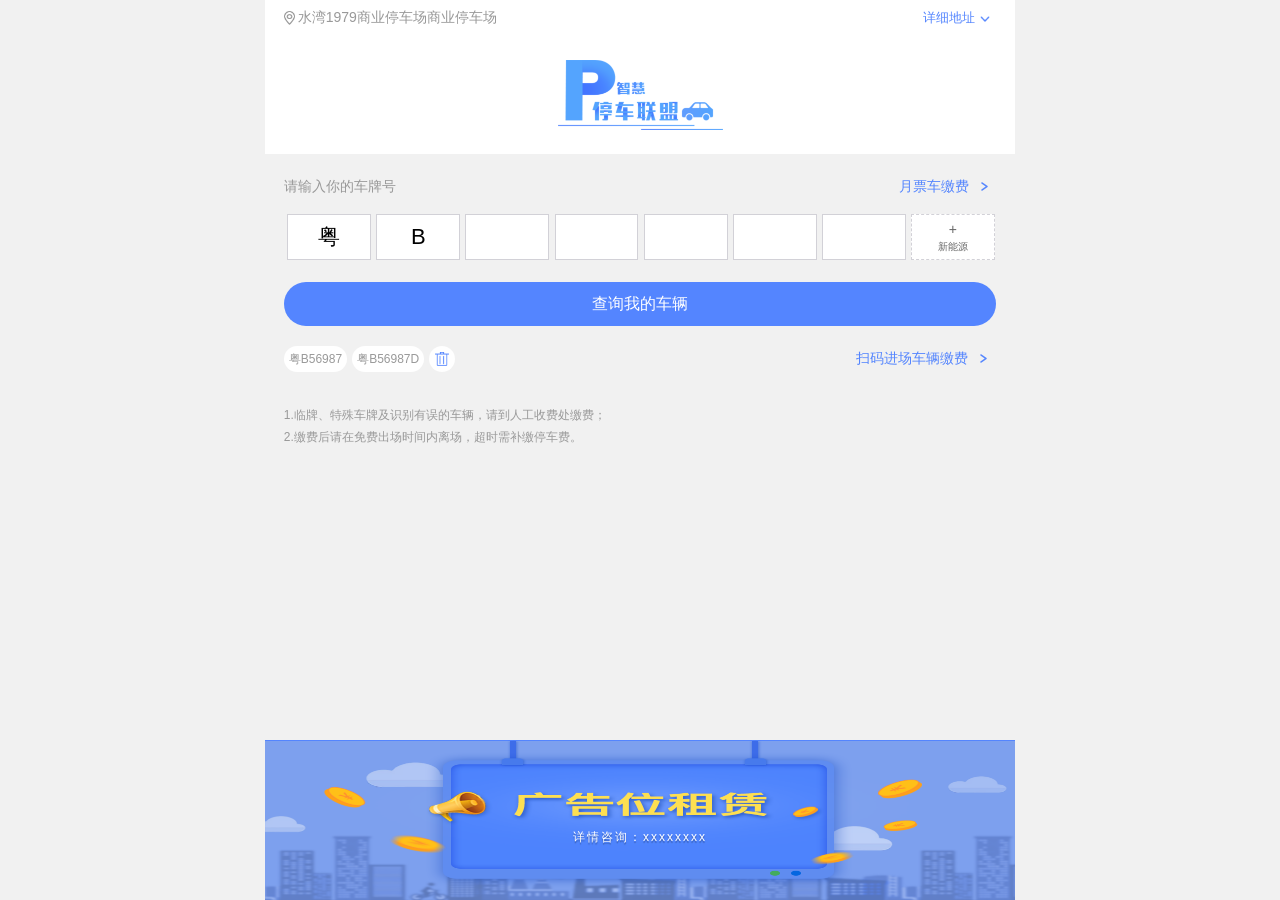
<file: index.html>
<!DOCTYPE html>
<html>
<head>
<meta charset="utf-8">
<meta http-equiv="X-UA-Compatible" content="IE=edge">
<meta name="viewport" content="width=device-width,initial-scale=1.0,maximum-scale=1.0,user-scalable=0" />
<meta name="apple-mobile-web-app-capable" content="yes">
<meta name="apple-mobile-web-app-status-bar-style" content="black">
<title>智能泊车</title>
<link rel="stylesheet" type="text/css" href="css/public.css"/>
</head>
<body ontouchstart="">
<!--wrap-->
<div class="wrap">
	<!--wraphead-->
	<div class="headd mainpad">
			<div class="headcond">
				<div class="headtit">
					水湾1979商业停车场商业停车场
				</div>
				<button type="button" id="adrBtn">详细地址<i class="titicon trans"></i></button>
			</div>
			<div class="headadr ellipsis trans">广东省深圳市南山区水湾1979南山区水湾1979南山区水湾南山</div>
	</div>
	<!--./wraphead-->
	<!--mainbg-->
	<div class="mainbg"><img src="images/b_bg.png"></div>
	<!--./mainbg-->
	<!--main-->
	<div class="main mainpad"> 
		<!--parkd2-->
		<div class="parkd2">
			<div class="titd">
			<div class="titcon flexbeteen">
				<span>请输入你的车牌号</span>
				<!--qrd-->
				<div class="qrd">
					<button type="button" id="mtCarID">月票车缴费 <i class="qrdicon"></i></button>
				</div>
				<!--./qrd-->
			</div>
				<div class="iformtsd " id="iformtsID"></div>
			</div>
			<div class="plateipd" id="plateipDID">
				<ul>
					<li><a href="javascript:;">粤</a></li>
					<li><a href="javascript:;">B</a></li>
					<li><a href="javascript:;"></a></li>
					<li><a href="javascript:;"></a></li>
					<li><a href="javascript:;"></a></li>
					<li><a href="javascript:;"></a></li>
					<li><a href="javascript:;"></a></li>
					<li id="neweDID" class="newe"><a href="javascript:;"><i>+</i><br>
						新能源</a></li>
				</ul>
			</div>
			<!--./plateipd--> 
		</div>
		<!--./parkd2-->	
		<div class="cbbtnd "><button type="button" class="btn-primary" onClick="onSubmit();">查询我的车辆</button>
		<!--./cbbtnd--> 
	</div>
	<!--./main--> 
	<!--空白标签-->
	<div class="blank20"></div>
	<!--historyd-->
	<div class="historyd">
		<div class="hplate">
			<button type="button" class="carhistory">粤B56987</button>
			<button type="button" class="carhistory">粤B56987D</button>
			<button class="hdelete" type="button" ></button>
		</div>
		<!--qrd-->
		<div class="qrd">
			<button type="button" id="qrInPark">扫码进场车辆缴费 <i class="qrdicon"></i></button>
		</div>
		<!--./qrd-->
	</div>
	<!--./historyd-->
	<!--空白标签-->
	<div class="blank30"></div>
	<div class="explanatoryd">
		<p>1.临牌、特殊车牌及识别有误的车辆，请到人工收费处缴费；</p>
		<p>2.缴费后请在免费出场时间内离场，超时需补缴停车费。</p>
		<p class="dlpynone">1.仅适用于已登记的固定车辆。</p>
	</div>
</div>
<!--./wrap-->

<!--platekeyd-->
<div class="platekeyd" style="display:none;">
  <div class="linkd"><a class="closed" href="javascript:;">关闭</a></div>
  <div class="keyd" id="plateProvDID">
    <ul>
      <li><a href="javascript:;">贵</a></li>
      <li><a href="javascript:;">京</a></li>
      <li><a href="javascript:;">沪</a></li>
      <li><a href="javascript:;">粤</a></li>
      <li><a href="javascript:;">津</a></li>
      <li><a href="javascript:;">冀</a></li>
      <li><a href="javascript:;">晋</a></li>
      <li><a href="javascript:;">蒙</a></li>
      <li><a href="javascript:;">辽</a></li>
      <li><a href="javascript:;">吉</a></li>
      <li><a href="javascript:;">黑</a></li>
      <li><a href="javascript:;">苏</a></li>
      <li><a href="javascript:;">浙</a></li>
      <li><a href="javascript:;">皖</a></li>
      <li><a href="javascript:;">闽</a></li>
      <li><a href="javascript:;">赣</a></li>
      <li><a href="javascript:;">鲁</a></li>
      <li><a href="javascript:;">豫</a></li>
      <li><a href="javascript:;">鄂</a></li>
      <li><a href="javascript:;">湘</a></li>
      <li><a href="javascript:;">桂</a></li>
      <li><a href="javascript:;">琼</a></li>
      <li><a href="javascript:;">渝</a></li>
      <li><a href="javascript:;">川</a></li>
      <li><a href="javascript:;">云</a></li>
      <li><a href="javascript:;">藏</a></li>
      <li><a href="javascript:;">陕</a></li>
      <li><a href="javascript:;">甘</a></li>
      <li><a href="javascript:;">青</a></li>
      <li><a href="javascript:;">宁</a></li>
      <li><a href="javascript:;">新</a></li>
      <li><a href="javascript:;">港</a></li>
      <li><a href="javascript:;">澳</a></li>
      <li><a href="javascript:;">台</a></li>
      <li id="shi"><a href="javascript:;">使</a></li>
      <li><a href="javascript:;">无</a></li>
    </ul>
  </div>
  <div class="keyd" id="plateRoutDID">
    <ul id="plateNumDID">
      <li><a href="javascript:;">0</a></li>
      <li><a href="javascript:;">1</a></li>
      <li><a href="javascript:;">2</a></li>
      <li><a href="javascript:;">3</a></li>
      <li><a href="javascript:;">4</a></li>
      <li><a href="javascript:;">5</a></li>
      <li><a href="javascript:;">6</a></li>
      <li><a href="javascript:;">7</a></li>
      <li><a href="javascript:;">8</a></li>
      <li><a href="javascript:;">9</a></li>
    </ul>
    <ul>
      <li><a href="javascript:;">A</a></li>
      <li><a href="javascript:;">B</a></li>
      <li><a href="javascript:;">C</a></li>
      <li><a href="javascript:;">D</a></li>
      <li><a href="javascript:;">E</a></li>
      <li><a href="javascript:;">F</a></li>
      <li><a href="javascript:;">G</a></li>
      <li><a href="javascript:;">H</a></li>
      <li><a href="javascript:;">J</a></li>
      <li><a href="javascript:;">K</a></li>
      <li><a href="javascript:;">L</a></li>
      <li><a href="javascript:;">M</a></li>
      <li><a href="javascript:;">N</a></li>
      <li><a href="javascript:;">O</a></li>
      <li><a href="javascript:;">P</a></li>
      <li><a href="javascript:;">Q</a></li>
      <li><a href="javascript:;">R</a></li>
      <li><a href="javascript:;">S</a></li>
      <li><a href="javascript:;">T</a></li>
      <li><a href="javascript:;">U</a></li>
      <li><a href="javascript:;">V</a></li>
      <li><a href="javascript:;">W</a></li>
      <li><a href="javascript:;">X</a></li>
      <li><a href="javascript:;">Y</a></li>
      <li><a href="javascript:;">Z</a></li>
    </ul>
    <ul class="mini" id="plateLastDID">
      <li><a href="javascript:;">港</a></li>
      <li><a href="javascript:;">澳</a></li>
      <li><a href="javascript:;">学</a></li>
      <!--<li><a href="javascript:;">领</a></li>-->
      <li><a href="javascript:;">使</a></li>
    </ul>
  </div>
  <div class="deld"><a href="javascript:;" onClick="delPalteKey();"></a></div>
</div>
<!--./platekeyd--> 

<!--advd-->
<div class="advd">
	<div class="advcon">
		<p class="p2">详情咨询：xxxxxxxx</p>
	</div>
</div>
<script src="js/jquery.min.js"></script> 
<script src="js/plate_keyboard.js"></script> 
<script src="https://res.wx.qq.com/open/js/jweixin-1.2.0.js"></script>
<script src="js/until.js"></script>
<script type="text/javascript">
	$.ajax({
		url:"http://www.vzicar.com",
		success:function(data){
			console.log(data)
		}
	})
//var appid="wxb9ca0e46a3858045";
//详细地址
$('#adrBtn').click(function(){
	addressUnfold('.headadr','.titicon');
})
//跳转月票车
$('#mtCarID').click(function(){
	window.location.href='mtcarbind.shtml';
})
//扫码入场缴费
$('#qrInPark').click(function(){
	window.location.href='qrout.shtml';
})
//点击历史车牌
$('.hplate .carhistory').on('click',function(){
	$('#plateipDID ul li a').text('');
	var thisTxt = $(this).text();
	historyCarPlate(thisTxt);
})
//历史车牌删除
$('.hdelete').click(function(){
	setTitle = '';
	setContents = '是否清除历史信息';
	setButton = '["取消","确认"]';
	$(this).openWindow(setTitle,setContents,setButton,isDel);
})
//确定删除
function isDel(){
	//包括cookie
	delHistory('.hplate');	
}
//绑定车牌
 function onSubmit(){
	 //未查询到车牌跳转
	/* window.location.href='carnotfound.shtml';
	 
	  return; */
	//window.location.href='carlist.shtml';
	var plateNum=getPlateipDIDVal(); //车牌号
	console.log(plateNum)
	//return;
	setTitle = '000';
	setContents = '未检测到该车辆入场，请核实您输入的车牌信息';
	setButton = '["返回首页","重新输入"]';
	$(this).openWindow(setTitle,setContents,setButton,resumeload);
	return
	try{
		$.ajax({
			url: "http://39.107.106.251:10004/user/licensePlate/save",
			type: "POST",
			async: false,
			dataType: "jsonp",
			contentType: "application/json",
			data: {'licensePlate':plateNum,'token':''},
			success: function(data){
				var code = data.code;
				if(code == 0){
					alert("保存成功");
					window.location.href='carlist.shtml';
				}
			}
		});	
	}catch(e){
	}
} 
function resumeload(){
	showPlateKeyboard(2)
}
</script>
</body>
</html>
</file>
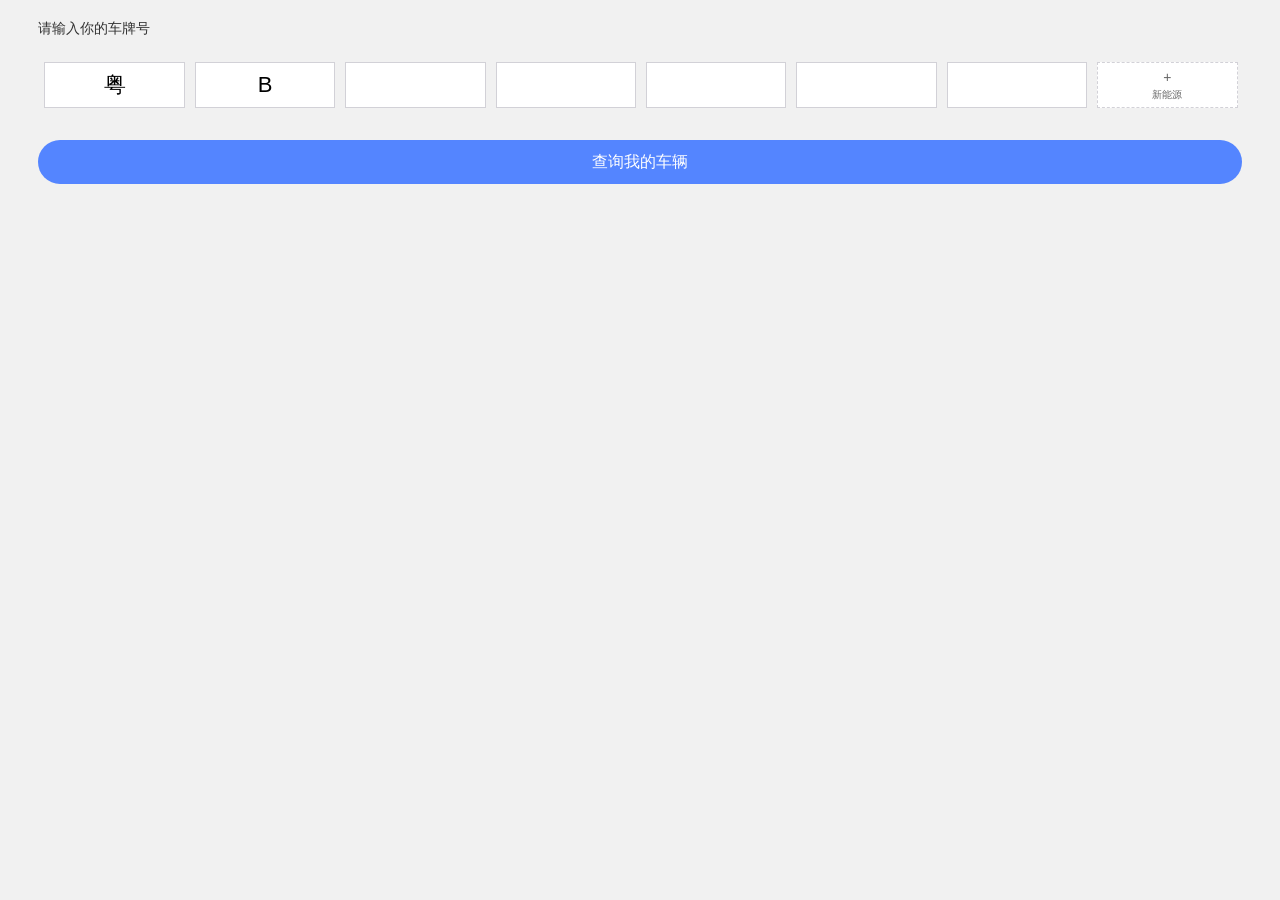
<file: carbind1.html>
<!DOCTYPE html>
<html>
<head>
<meta charset="utf-8">
<meta http-equiv="X-UA-Compatible" content="IE=edge">
<meta name="viewport" content="width=device-width,initial-scale=1.0,maximum-scale=1.0,user-scalable=0" />
<meta name="apple-mobile-web-app-capable" content="yes">
<meta name="apple-mobile-web-app-status-bar-style" content="black">
<title>智能泊车</title>
<link rel="stylesheet" type="text/css" href="css/public12.css"/>
<style type="text/css">
	.mainpad{margin: 0 3%;}
	.cbbtnd{padding-top: 30px;} 
	.titcon{padding: 20px 0;}
	
</style>
</head>
<body ontouchstart="">
<!--wrap-->
<div class="wrap">
	<!--main-->
	<div class="main mainpad"> 
		<!--parkd2-->
		<div class="parkd2">
			<div class="titd">
			<div class="titcon flexbeteen">
				<span>请输入你的车牌号</span>
			</div>
				<div class="iformtsd " id="iformtsID"></div>
			</div>
			<div class="plateipd" id="plateipDID">
				<ul>
					<li><a href="javascript:;">粤</a></li>
					<li><a href="javascript:;">B</a></li>
					<li><a href="javascript:;"></a></li>
					<li><a href="javascript:;"></a></li>
					<li><a href="javascript:;"></a></li>
					<li><a href="javascript:;"></a></li>
					<li><a href="javascript:;"></a></li>
					<li id="neweDID" class="newe"><a href="javascript:;"><i>+</i><br>
						新能源</a></li>
				</ul>
			</div>
			<!--./plateipd--> 
		</div>
		<!--./parkd2-->	
		<div class="cbbtnd "><button type="button" class="btn-primary def" disabled="disabled" onClick="onSubmit();" id="cxwdcl">查询我的车辆</button>
		<!--./cbbtnd--> 
	</div>
	<!--./main--> 
</div>
<!--./wrap-->

<!--platekeyd-->
<div class="platekeyd" style="display:none;">
  <div class="linkd"><a class="closed" href="javascript:;">关闭</a></div>
  <div class="keyd" id="plateProvDID">
    <ul>
      <li id="first"><a href="javascript:;">贵</a></li>
      <li><a href="javascript:;">京</a></li>
      <li><a href="javascript:;">沪</a></li>
      <li><a href="javascript:;">粤</a></li>
      <li><a href="javascript:;">津</a></li>
      <li><a href="javascript:;">冀</a></li>
      <li><a href="javascript:;">晋</a></li>
      <li><a href="javascript:;">蒙</a></li>
      <li><a href="javascript:;">辽</a></li>
      <li><a href="javascript:;">吉</a></li>
      <li><a href="javascript:;">黑</a></li>
      <li><a href="javascript:;">苏</a></li>
      <li><a href="javascript:;">浙</a></li>
      <li><a href="javascript:;">皖</a></li>
      <li><a href="javascript:;">闽</a></li>
      <li><a href="javascript:;">赣</a></li>
      <li><a href="javascript:;">鲁</a></li>
      <li><a href="javascript:;">豫</a></li>
      <li><a href="javascript:;">鄂</a></li>
      <li><a href="javascript:;">湘</a></li>
      <li><a href="javascript:;">桂</a></li>
      <li><a href="javascript:;">琼</a></li>
      <li><a href="javascript:;">渝</a></li>
      <li><a href="javascript:;">川</a></li>
      <li><a href="javascript:;">云</a></li>
      <li><a href="javascript:;">藏</a></li>
      <li><a href="javascript:;">陕</a></li>
      <li><a href="javascript:;">甘</a></li>
      <li><a href="javascript:;">青</a></li>
      <li><a href="javascript:;">宁</a></li>
      <li><a href="javascript:;">新</a></li>
      <li><a href="javascript:;">港</a></li>
      <li><a href="javascript:;">澳</a></li>
      <li><a href="javascript:;">台</a></li>
      <li id="shi"><a href="javascript:;">使</a></li>
      <li><a href="javascript:;">无</a></li>
    </ul>
  </div>
  <div class="keyd" id="plateRoutDID">
    <ul id="plateNumDID">
      <li><a href="javascript:;">0</a></li>
      <li><a href="javascript:;">1</a></li>
      <li><a href="javascript:;">2</a></li>
      <li><a href="javascript:;">3</a></li>
      <li><a href="javascript:;">4</a></li>
      <li><a href="javascript:;">5</a></li>
      <li><a href="javascript:;">6</a></li>
      <li><a href="javascript:;">7</a></li>
      <li><a href="javascript:;">8</a></li>
      <li><a href="javascript:;">9</a></li>
    </ul>
    <ul>
      <li><a href="javascript:;">A</a></li>
      <li><a href="javascript:;">B</a></li>
      <li><a href="javascript:;">C</a></li>
      <li><a href="javascript:;">D</a></li>
      <li><a href="javascript:;">E</a></li>
      <li><a href="javascript:;">F</a></li>
      <li><a href="javascript:;">G</a></li>
      <li><a href="javascript:;">H</a></li>
      <li><a href="javascript:;">J</a></li>
      <li><a href="javascript:;">K</a></li>
      <li><a href="javascript:;">L</a></li>
      <li><a href="javascript:;">M</a></li>
      <li><a href="javascript:;">N</a></li>
      <li><a href="javascript:;">O</a></li>
      <li><a href="javascript:;">P</a></li>
      <li><a href="javascript:;">Q</a></li>
      <li><a href="javascript:;">R</a></li>
      <li><a href="javascript:;">S</a></li>
      <li><a href="javascript:;">T</a></li>
      <li><a href="javascript:;">U</a></li>
      <li><a href="javascript:;">V</a></li>
      <li><a href="javascript:;">W</a></li>
      <li><a href="javascript:;">X</a></li>
      <li><a href="javascript:;">Y</a></li>
      <li><a href="javascript:;">Z</a></li>
    </ul>
    <ul class="mini" id="plateLastDID">
      <li><a href="javascript:;">港</a></li>
      <li><a href="javascript:;">澳</a></li>
      <li><a href="javascript:;">学</a></li>
      <!--<li><a href="javascript:;">领</a></li>-->
      <li><a href="javascript:;">使</a></li>
    </ul>
  </div>
  <div class="deld"><a href="javascript:;" onClick="delPalteKey();"></a></div>
</div>
<!--./platekeyd--> 

<script src="js/jquery.min.js"></script> 
<script src="js/plate_keyboard1.js"></script> 
<script type="text/javascript">

//绑定车牌
 function onSubmit(){
	var plateNum=getPlateipDIDVal(); //车牌号
	console.log(plateNum)
	
} 
</script>
</body>
</html>
</file>
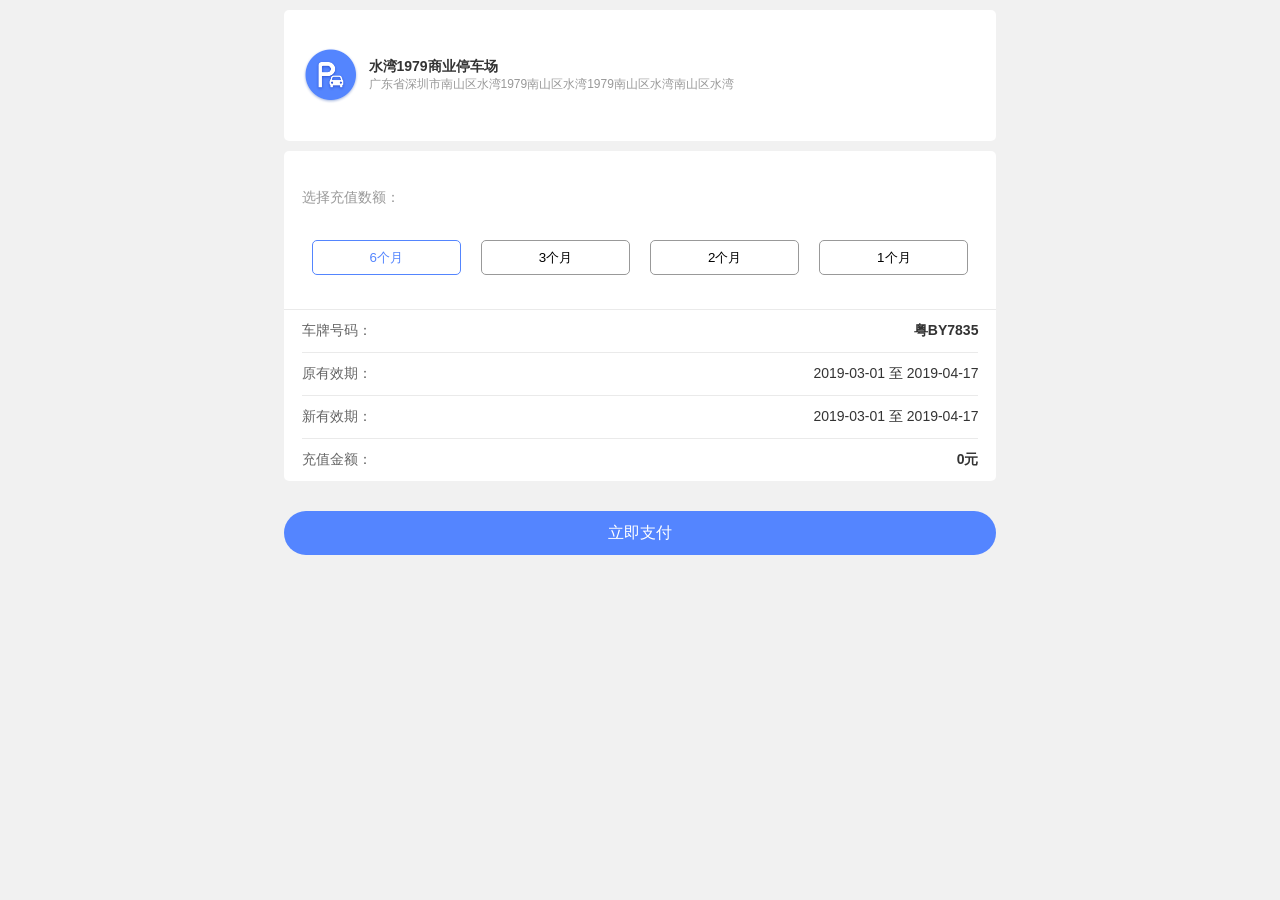
<file: mtcarrecharge.html>
<!DOCTYPE html>
<html lang="zh">
<head>
<meta charset="utf-8">
<meta http-equiv="X-UA-Compatible" content="IE=edge">
<meta name="viewport" content="width=device-width,initial-scale=1.0,maximum-scale=1.0,user-scalable=0" />
<meta name="apple-mobile-web-app-capable" content="yes">
<meta name="apple-mobile-web-app-status-bar-style" content="black">
<title>停车缴费</title>
<link rel="stylesheet" type="text/css" href="css/public.css"/>
</head>
<body ontouchstart="">
<div class="wrap">
	<div class="blank10"></div>
	<!--rechd-->
	<div class="rechd">
		<div class="rechimg"><img src="images/mt_carpark_bg.png" ></div>
		<div class="rechcond">
			<p class="p1">水湾1979商业停车场</p>
			<p class="p2">广东省深圳市南山区水湾1979南山区水湾1979南山区水湾南山区水湾</p>
		</div>
	</div>
	<!--./rechd-->
	<div class="blank10"></div>
	<!--rechmod-->
	<div class="rechmod">
		<!--rechmocond-->
		<div class="rechmocond">
			<p class="tit">选择充值数额：</p>
			<div class="monthc">
				<button type="button" class="on">6个月</button>
				<button type="button">3个月</button>
				<button type="button">2个月</button>
				<button type="button">1个月</button>
			</div>
		</div>
		<!--./-->
		<!--rechmolist-->
		<div class="rechmolist">
			<div class="flexbeteen regpading regborder">
				<span>车牌号码：</span>
				<p class="pw">粤BY7835</p>
			</div>
			<div class="flexbeteen regpading regborder">
				<span>原有效期：</span>
				<p>2019-03-01 至 2019-04-17</p>
			</div>
			<div class="flexbeteen regpading regborder">
				<span>新有效期：</span>
				<p>2019-03-01 至 2019-04-17</p>
			</div>
			<div class="flexbeteen regpading">
				<span>充值金额：</span>
				<p class="pw">0元</p>
			</div>
		</div>
		<!--./rechmolist-->
	</div>
	<!--./rechmod-->
	<!--invbtnd-->
	<div class="invbtnd mainpad">
			<button type="button" class="btn-primary">立即支付</button>	
	</div>
	<!--./invbtnd-->
</div>
	
<script src="js/jquery.min.js"></script>
<script src="js/until.js"></script>
<script type="text/javascript">
$(function(){
	chooseMonth('.monthc button')
})
$('.btn-primary').click(function(){
	var month = chooseMonth('.monthc button')
	 console.log(month)
	  window.location.href = 'pay.shtml';
})	
</script>
</body>
</html>
</file>
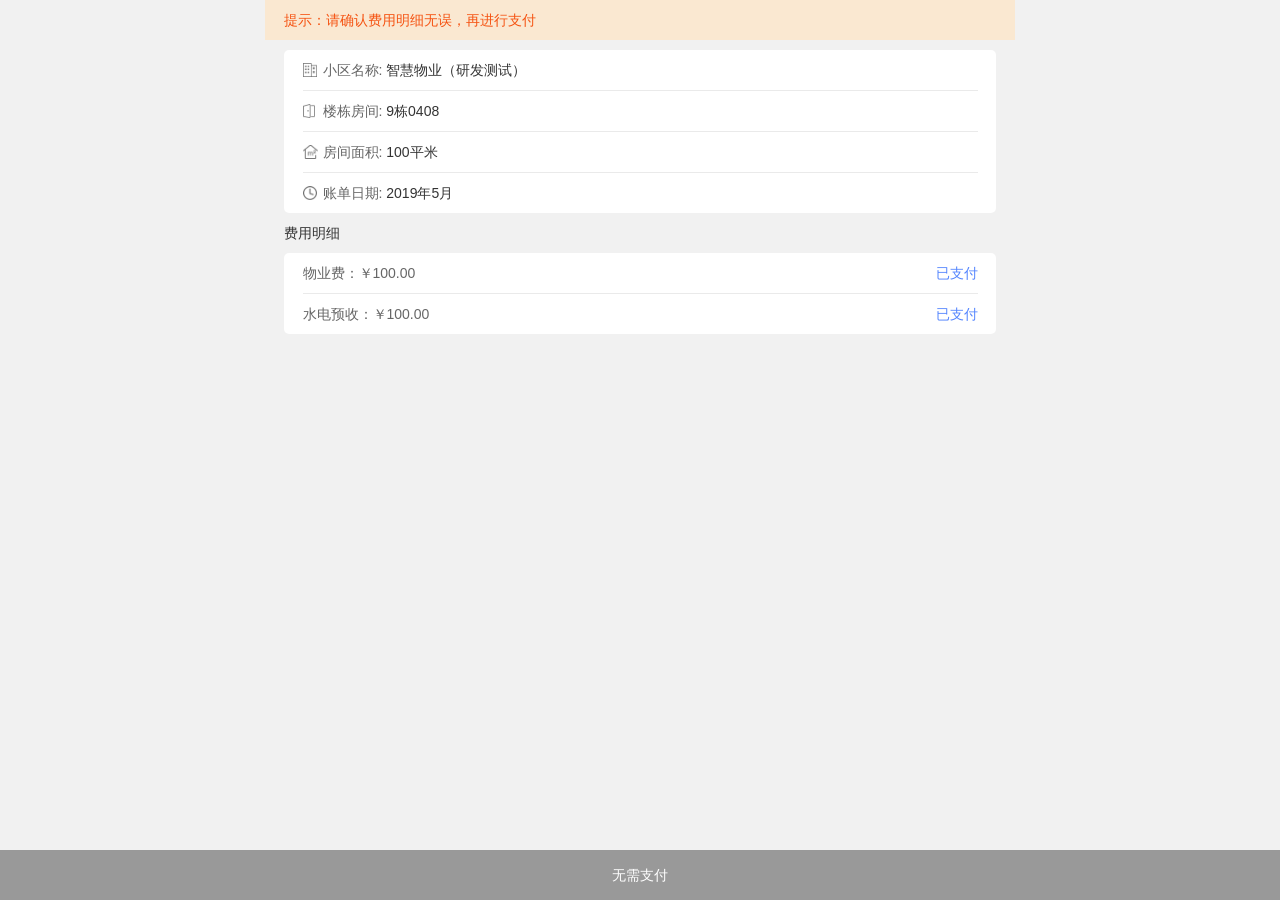
<file: wyfinish.html>
<!DOCTYPE html>
<html lang="zh">
<head>
<meta charset="utf-8">
<meta http-equiv="X-UA-Compatible" content="IE=edge">
<meta name="viewport" content="width=device-width,initial-scale=1.0,maximum-scale=1.0,user-scalable=0" />
<meta name="apple-mobile-web-app-capable" content="yes">
<meta name="apple-mobile-web-app-status-bar-style" content="black">
<title>物业费详情</title>
<link rel="stylesheet" type="text/css" href="css/public.css"/>
</head>
<body ontouchstart="">
<!--wrap-->
<div class="wrap">
	<div class="qflistd mainpad">提示：请确认费用明细无误，再进行支付</div>
	<div class="blank10"></div>
	<!--wylistd-->
	<div class="wylistd">
		<div class="border icon1">
			小区名称:&nbsp;<span>智慧物业（研发测试）</span>
		</div>
		<div class="border icon2">
			楼栋房间:&nbsp;<span>9栋0408</span>
		</div>
		<div class="border icon3">
			房间面积:&nbsp;<span>100平米</span>
		</div>
		<div class=" icon4">
			账单日期:&nbsp;<span>2019年5月</span>
		</div>
	</div>
	<!--./wylistd-->
	<div class="wytitd">费用明细</div>
	<div class="wylistd">
		<div class="border flexbeteen wypad">
			<p>物业费：￥100.00</p>
			<p class="p2">已支付</p>
		</div>
		<div class="flexbeteen wypad">
			<p>水电预收：￥100.00</p>
			<p class="p2">已支付</p>
		</div>
	</div>
	
</div>
<!--./wrap-->
<div class="wyfootd">无需支付</div>
<script type="text/javascript" src="js/jquery.min.js"></script>
<script type="text/javascript">
	$('.btn-primary').click(function(){

	})
</script>
</body>
</html>
</file>
<file: css/public.css>
@charset "utf-8";
html{color:#333; background-color:#F1F1F1;}
body, div, dl, dt, dd, ul, ol, li, h1, h2, h3, h4, h5, h6, pre, code, form, fieldset, legend, input, textarea, p, blockquote, th, td{margin:0;padding:0;}
body{ font-size:14px;font-family:Arial; background-color:#F1F1F1; }
body.bg{ background-color:#FFF; }
table{border-collapse:collapse;border-spacing:0;}
fieldset, img{border:0;display:block;}
input, textarea, select{ font-size:14px; font-family:Arial; -webkit-appearance:none;border: 1px solid #eee; }
input{height: 30px;line-height: 30px;-webkit-appearance: none;-webkit-tap-highlight-color:rgba(0,0,0,0)}
input:focus, textarea:focus, select:focus{ outline:none; }
button{height: 26px;padding: 0 5px;border-radius: 5px;border: none;-webkit-tap-highlight-color: rgba(0,0,0,0);-webkit-appearance: none;outline: none;background: #fff;-webkit-transition:all 0.2s;-moz-transition:all 0.2s;-ms-transition:all 0.2s;transition:all 0.2s;}
button:enabled:active{background-color: rgba(0,0,0,0.1)!important;}
button.btn-primary:enabled:active{background-color: #2a4b9e !important;}
ul{list-style-type:none;}
li{list-style:none;}
h1, h2, h3, h4, h5, h6{font-size:100%;font-weight:normal;}
a{outline: none;-webkit-appearance: none;color:#333;-webkit-transition: all 0.2s;transition: all 0.2s;text-decoration:none;-webkit-user-select: none;-moz-user-focus: none;-moz-user-select: none;}
a:active{-webkit-tap-highlight-color:rgba(0,0,0,0.1);}
img{display: block;border: none;}
/*public*/
.fix {zoom: 1;}
.fix:after{ content: ''; height: 0; width: 0; clear: both; display:block; overflow: hidden;}
.fl{float:left;}
.fr{float: right;}
.ellipsis{overflow: hidden;text-overflow:ellipsis;white-space: nowrap;}
.trans{-webkit-transition:all 0.2s;-moz-transition:all 0.2s;-ms-transition:all 0.2s;transition:all 0.2s;}
.flexcenter{display: flex;justify-content: center;align-items: center;flex-direction: column;}
.flexbeteen{display: flex;justify-content: space-between;align-items: center;}
.dlpynone{display: none;}
.mainpad{padding:0 2.5%;}
.qflistd{height: 40px;line-height: 40px;background: #FAE8D1;color: #F55312;}
/* 遮罩层样式 */
.shadeclass{position: fixed;top: 0;bottom: 0;left: 0;right: 0;background: rgba(0,0,0,0.5);z-index:1000;display:none;}
/*空白标签样式*/
.blank10{height: 10px;}
.blank20{height: 20px;}
.blank30{height: 30px;}
.blank50{height: 50px;}
.blank60{height: 60px;}
/* btn */
.invbtnd{padding-top: 30px;}
.invbtnd button{border-radius: 22px;}
.invbtnd button{height: 44px;font-size: 16px;display: inline-block;width: 100%;background: #5485FF;color: #fff;}

/*无数据背景*/
.nodata{padding-top: 160px;margin-top: 50px;color: #999;text-align: center;background:url(../images/public_nodata_bg.png) top no-repeat; background-size:auto 150px;}
/* ======================/public */

/*carbind.shtml  cwcarbind.shtml mtcarbind.shtml qfcarbind.shtml*/
.wrap{clear:both; width:100%;height: 100%; min-width:320px; max-width:750px; margin:0 auto;}
.headd{background: #fff;padding:0 2.5%;}
.headd .headcond{display: flex;justify-content: space-between;align-items: center;padding: 5px 0;}
.headd .headtit{padding-left: 14px;font-size:14px;background:url(../images/b_adr_icon.png) left no-repeat; background-size:auto 14px;color: #999;}
.headd .headcond button{min-width: 79px;color: #5485FE;display: flex;justify-content: center;align-items: center;}
.headd .headcond .titicon{position: relative;top:1px;margin-left: 5px;width:10px;height: 6px;background:url(../images/b_bottom_icon.png); background-size:100% 100%;}
.headd .headadr{ height:0px;padding-left: 14px;font-size:12px;color: #999;}

.mainbg{height: 118px;background-color:#fff ;display: flex;justify-content: center;align-items: center;}
.mainbg img{width: 165px;height: 70px;}
.parkd2{ clear:both; padding:20px 0; }
.parkd2 .titd{ clear:both; font-size:14px; overflow:hidden;color: #999;padding-bottom: 10px; zoom:1;}
.parkd2 .titd .titcon button{width: 106px;min-width: 106px;}
.parkd2 .titfont{clear:both;padding-bottom: 10px; overflow:hidden; zoom:1; text-align: center;color: #999;}
.plateipd{ clear:both; }
.plateipd ul{ clear:both; overflow:hidden; zoom:1; }
.plateipd li{ float:left; width:11.5%; padding:4px 0.5%; height:44px; line-height:44px; text-align:center;}
.plateipd li a{ border:0; width:100%; height:44px; font-size:22px; border:1px #D2D1D7 solid; display:inline-block; color:#000; background-color:#fff; transition: all 0s;-webkit-transition:all 0s;-moz-transition:all 0s; -ms-transition:all 0s;}
.plateipd li a.on{ border:1px #5485FF solid; }
.plateipd li.newe a{ border:1px #D2D1D7 dashed; font-size:10px; height:32px; line-height:16px; padding:6px 0; color:#666;}
.plateipd li.newe a i{ font-style:normal; font-size:14px;}

.historyd{display: flex;justify-content: space-between;align-items: flex-start;}
.historyd .hplate{display: flex;justify-content: flex-start;flex-wrap:wrap;}
.historyd .hplate button{padding:0 5px;border-radius: 15px;margin-right: 5px;margin-bottom: 5px;font-size: 12px;text-align: center;color: #999;background: #fff;}
.historyd button.hdelete{min-width: 26px;width: 26px;border-radius: 15px;background:url(../images/b_del_icon.png) center no-repeat;background-size:auto 14px;background-color: #fff;}
.qrd{display: flex;justify-content: center;}
.qrd button{ width: 150px;min-width: 150px;border-radius:10px;background-color: rgba(0,0,0,0);color: #5485FE;font-size: 14px;}
.qrd .qrdicon{display: inline-block;width: 10px;height: 10px;margin-left: 5px;background:url(../images/b_right_icon.png) right no-repeat;background-size:auto 9px;}
/* explanatoryd */
.explanatoryd p{font-size: 12px;color: #999;padding-bottom:5px ;}
/*车牌号选项键盘*/
.platekeyd{ position:fixed; bottom:0; left:0; right:0; width:100%; max-width:750px; margin:0 auto; background-color:#CBCED7; display:none;z-index: 9999; }
.platekeyd .linkd{ clear:both; height:36px; background-color:#FFF; border-top:1px #ddd solid; text-align:center; font-size:16px; }
.platekeyd .linkd a{ float:right; width:60px; height:36px; line-height:36px; display:block; color:#4785C2; }
.platekeyd .keyd{ font-size:20px; padding:3px 0; overflow:hidden; zoom:1; }
.platekeyd .keyd li{ float:left; width:9%; padding:2px 0.5%; height:44px; line-height:44px; text-align:center; }
.platekeyd .keyd li a{ border:0; width:100%; display:inline-block; color:#000; background-color:#fff; -webkit-border-radius:3px;-moz-border-radius:3px;border-radius:3px; }
.platekeyd .keyd .lock li a{ background-color:#DCDFE4; color:#999; }
.platekeyd .keyd ul.mini li{ width:7%; }
.platekeyd .deld{ position:absolute; right:2px; bottom:5px; }
.platekeyd .deld a{ width:54px; height:44px; background:url(../images/b_delbg.png) center no-repeat; background-size:auto 24px; display:block; background-color:#EEE; -webkit-border-radius:3px;-moz-border-radius:3px;border-radius:3px; }
.cbbtnd{ clear:both; text-align:center; }
.cbbtnd button{ clear:both; width:100%; height:44px;font-size:16px; background-color:#5485FF; color:#fff; border-radius:22px;-webkit-border-radius:22px;-moz-border-radius:22px; display:inline-block; }

/* cwcarbind.shtml*/
.choosebtn{padding:4% 0; border-bottom: 1px solid #eaeaea; text-align: center;}
.choosebtn button{width: 48%;height: 35px;color: #999;}
.choosebtn button.on{background: #D2DFFF;color: #316AF7;}
.cwinpd{padding-top: 6px;}
.cwinpd input{width: 100%;height: 44px;text-indent: 10px;border: 1px solid rgba(153,153,153,1);border-radius: 5px;}

/* pay.shtml */
.invd .invbtn{padding-top:10px;text-align: right;}
.invd .invbtn button{background: rgba(255,255,255,0);color: #5485FE;}
.invd .invbtn .invicon{width: 16px;height: 14px;position: relative;top:1px;margin-right: 5px;display: inline-block;background:url(../images/p_invoice_icon.png) center no-repeat; background-size:auto 14px;}

.invbgd{}
.invbgd img{width: 95px;height: 95px;}
.invbgd .inavm{padding-top: 15px;font-size: 30px;font-weight: bold;}
.invbgd .inavm span{font-size: 20px;} 
.invbgd .inavtime{padding-top: 15px;color: red;display: none;}

.invbtnd .invsuccess .invcon{padding-top: 5px;font-size: 12px;color: #999;text-align: center;}
.invbtnd .invsuccess .invcon span{color: #00AC18;}

.invbtnd .invfuilure{text-align: center;}
.invbtnd .invfuilure button{height: 44px;font-size: 16px;width: 120px;color: #fff;background:rgba(0,0,0,0);}
.invbtnd .invfuilure button.b1{height: 44px;margin-right: 30px;border: 1px solid #5485FE;color:#5485FE;}
.invbtnd .invfuilure button.b2{background: #5485FE;}

.advd{position: fixed;max-width: 750px;min-width: 320px;margin: 0 auto;height: 160px;bottom: 0;right: 0;left: 0;background:#5485FE;background-image:url(../images/adv.png) ;background-repeat:no-repeat ;background-size: 100% 100%;}
.advd .advcon{height: 100%;font-size: 16px;letter-spacing: 2px;text-shadow:0px 2px 1px rgba(12,17,29,0.3);display: flex;justify-content: center;align-items: center;flex-direction: column;color: #fff;}
.advd .advcon .p2{padding-top: 35px;font-size: 12px;}

/*carnotfoound.shtml*/
.carinfotopd{position: fixed;left: 0;right: 0;top: 0;height: 50px;max-width: 750px;min-width: 320px;margin: 0 auto;background: #FAE8D1;z-index: 999;}
.carinfotopd .infotit{height: 100%;;color: #F55312;}
.carinfotopd .infotit .p1 span{margin-right: 10px;}
.carinfotopd .infotit .p1 button{height: 25px;background: rgba(255,255,255,0);font-weight: bold;color: #F55312;}
.carinfotopd .infotit .p2{font-size: 12px;color: #F54F0D;}
	
.carinfolistd ul{background: #fff;}
.carinfolistd li{border-bottom: 1px solid #eaeaea;}
.carinfolistd li a{padding:25px 2.5%;display: flex;align-items: center;justify-content: flex-start;width: 100%;}
.carinfolistd .listimg{width: 90px;min-width: 90px;height: 68px;}
.carinfolistd .listimg img{width: 90px;height: 68px;}
.carinfolistd .infocon{padding-left: 15px;font-size: 12px;}
.carinfolistd .infocon p{padding-bottom: 5px;}
.carinfolistd .infocon .p1{font-size: 16px;font-weight: bold;}
.carinfolistd .infocon p span{padding-left: 15px; color: #999;display: inline-block;}
.carinfolistd .infocon p span.ticon1{background:url(../images/cn_time_def.png) left no-repeat; background-size:auto 12px;}
.carinfolistd .infocon p span.ticon2{background:url(../images/cn_time_new.png) left no-repeat; background-size:auto 12px;}

/*car paymengt.shtml*/
.sumd{height: 120px;}
.sumd p{padding-bottom: 10px;}
.sumd .p1{color: #999;}
.sumd .p2{font-size: 30px;font-weight: bold;}
.sumd .p2 span{font-size: 12px;font-weight: normal;}
.sumd .p3{font-size: 12px;color: red;}

.cmcond .cmtit{padding: 12px 2.5%;border-bottom: 1px solid #eaeaea;display: flex;align-items: flex-start;justify-content: space-between;border-radius: 5px 5px 0 0;background: #fff;}
.cmcond .conleft{width: 85px;min-width: 85px;color: #666;}
.cmcond .conright{text-align: right;}

.cmcond .conright .p1{font-weight: 500;}
.cmcond .conright .p2{font-size: 12px;color: #999;}

/* .cmcond .conlist{height: 163px;padding:0 2.5%;border-radius: 0 0 5px 5px;background: #fff;overflow: hidden;} */
.cmcond .conlist{padding:0 2.5%;border-radius: 0 0 5px 5px;background: #fff;overflow: hidden;}
.cmcond .conlist.border{border-radius: 5px;height: 0;margin-top: 10px;}
.cmcond .conlist li{border-bottom: 1px solid #eaeaea;display: flex;justify-content: space-between;align-items: center}
.cmcond .conlist li a{display: flex;justify-content: space-between;align-items: center;}
.cmcond .conlist li.height{height: 40px;line-height: 40px;}
.cmcond .conlist li:last-child{border-bottom: none;}
.cmcond .conlist li button.btnimg{color:#5485FE;margin-right: 10px;}
.cmcond .conlist li span.conright .spantxt{font-weight: 500;}
.cmcond .conlist li i.imgicon{width: 16px;height: 14px;position: relative;top: 2px; margin-right: 5px;display: inline-block;background:url(../images/cn_img_icon.png) left no-repeat; background-size:auto 12px;}
.cmcond .conlist li.listlast{padding: 10px 0;align-items: flex-start;}
.cmcond .conlist li.listlast p{height: 20px;}
.cmcond .conlist li.listlast p.red{color: red;}

.zkbtn{text-align: right;display: flex;justify-content: flex-end;}
.zkbtn button{position: relative;top: -10px;color: #5485FE;background: rgba(255,255,255,0);display: flex;align-items: center;}
.zkbtn .qrdicon{position: relative;top:1px;margin-left: 5px;width:10px;height: 6px;background:url(../images/b_bottom_icon.png); background-size:100% 100%;}

.bigimgd{position: fixed;width: 230px;height: 175px;top: 0;bottom: 0;left: 0;right: 0;margin:auto;display: none;z-index: 1001;}
.bigimgd img{width: 230px;height: 175px;}

/*public mtcarreg.shtml mtcarticket*/
.regparkd{background: #fff;}
.regparkd .parktit{padding: 10px 2.5%;font-size: 15px;text-indent: 5px;border-bottom: 1px solid rgba(234,234,234,1);font-weight: 500;position: relative;}
.parktit:after{position: absolute;content: "";top: 12px;left: 2.5%;bottom: 12px;width: 2px;background: #5485FE;}
.regparkd .regpading{padding: 12px 2.5%;position: relative;}
.regparkd .regpading.after:after{position: absolute;content: " ";bottom: 0;left: 2.5%;right: 2.5%;height: 1px;background: rgba(234,234,234,1);}
.regparkd div.flexbeteen{color: #666;}
.regparkd .flexbeteen label{min-width: 90px;width: 90px;}
.regparkd .flexbeteen input{border: none;}
.regparkd div p{text-align: right;}
.regparkd .flexbeteen .wicon{min-width: 16px;display: block;width: 15px;height: 15px;background:url(../images/mt_icon.png) right no-repeat; background-size:auto 15px;}
.regparkd .flexbeteen .inpd{display: flex;justify-content: flex-end;align-items: center;position: relative;}
.regparkd .flexbeteen .inpd span{min-width: 28px;width: 28px;position: relative;top: -1px;color: #333;}
.regparkd .flexbeteen .inpd .after:after{position: absolute;content:"";top: 7px;right: 6px;width: 5px;height: 5px;border-left: 1px solid #333;border-top: 1px solid #333;transform: rotate(135deg);}
.regparkd .flexbeteen .inpd .alertInfo{position: absolute;left: 0;top: 24px;font-size: 12px;color: red;}
.regparkd .flexbeteen .inpd .alertInfo.leftw{left: 28px;}

/*mtcarticket.shtml*/
.inpwidth{width: 230px;text-align: right;}

/*public mtcarrecharge.shtml cwcarrecharge.shtml*/
.rechd{margin: 0 2.5%;background: #fff;padding: 5% 2.5% ;border-radius: 5px;display: flex;justify-content: flex-start;align-items: center;}
.rechd .rechimg{min-width: 56px;width: 56px;}
.rechd .rechimg img{width: 56px;height: 56px;}
.rechd .rechcond{padding-left: 10px;}
.rechd .rechcond .p1{color:rgba(51,51,51,1);font-weight: bold;}
.rechd .rechcond .p2{color: #999;font-size: 12px;}

.rechmod{margin: 0 2.5%;padding-top: 5% ;border-radius: 5px;;background: #fff;}
.rechmod .rechmocond{padding: 0 2.5%;border-bottom: 1px solid #eaeaea;}
.rechmod .rechmocond .tit{color: #999;}
.rechmod .rechmocond .monthc{padding: 5% 0;display: flex;justify-content: space-around;align-items: center;}
.rechmod .rechmocond .monthc button{width: 22%;height: 35px;border: 1px solid #999;}
.rechmod .rechmocond .monthc button.on{color: #5485FE;border: 1px solid #5485FE;}
.rechmod .rechmolist{padding: 0 2.5%;}
.rechmod .rechmolist .regpading {padding: 12px 0;}
.rechmod .rechmolist .regborder {border-bottom: 1px solid #eaeaea;}
.rechmod .rechmolist .pw{font-weight: bold;}
.rechmod .rechmolist span{color: #666;}

/* cwcarportlist.shtml*/
.carportitd{}
.carportitd p{color: #666;}
.carportitd p span{color: #333;font-weight:500}
.carportitd p.p1{padding: 3% 0;font-size: 16px;}
.carportitd p.p2{font-size: 12px;}

.carportcond .conlist li{margin-top: 10px;background: #fff;border-radius: 5px;}
.carportcond .conlist .listtp{padding: 4.5% 2.5%;border-bottom: 1px solid #eaeaea;}
.carportcond .conlist .listbt{padding: 3% 2.5%;}
.carportcond .conlist .listtp .p1{padding-left: 24px;color: #666;background:url(../images/cw_car_icon.png) left no-repeat; background-size:auto 14px;}
.carportcond .conlist .listtp .p2{font-size: 16px;font-weight: bold;}
.carportcond .conlist .listbt .p3{padding-left: 24px;color: #666;background:url(../images/cw_time_icon.png) left no-repeat; background-size:auto 14px;}

/*qfcarchoose.shtml*/
.qftitd{padding: 5% 0;text-align: center;color: #999;}
.qfcard{display: flex;justify-content: flex-start;align-items: center;flex-wrap: wrap;}
.qfcard button{width: 29%;height: 35px;margin-left: 10px;margin-bottom: 10px;}

/*qflist.shtml*/
.qfplated{height: 45px;line-height: 45px;font-size: 15px;font-weight:bold;text-align: center;position: relative;}
.qfplated:after,.qfplated:before{position: absolute;content: "";top: 22px;height: 2px;width: 25px;background: #666;}
.qfplated:after{margin-left: 10px;}
.qfplated:before{margin-left: -35px;}
.qfcond{margin: 0 2.5%;background: #fff; border-radius: 5px;}
.qfcond .contit{padding: 3% 2.5%;border-bottom: 1px solid #eaeaea;}
.qfcond .contxt{padding: 3% 2.5%;}
.qfcond .contxt p{padding: 5px 0;color: #666;}
.qfcond .contxt p span.color{color: #333;}
.qfcond .contxt p span.fcolor{font-size: 12px;color: #FA6D36;}
.qfcond .contxt p span.mcolor{color: #FA6D36;}
.qfcond .contxt p span.big{font-size: 24px;}

.qfootd{position: fixed;bottom: 0;width: 100%;height: 50px;background: #fff;}
.qfootd .footcon{padding: 0 2.5%; height: 50px;display: flex;justify-content: space-between;align-items: center;}
.qfootd .footcon .color{color: #FA6D36;font-size: 16px;font-weight:bold;}
.qfootd .footcon button{height: 40px;width: 100px;border-radius: 20px;background: #5485FF;color: #fff;}

/*qrin.shtml*/
.qrparkd{margin: 0 2.5%;padding: 5% 2.5%;border-radius: 5px;display: flex;justify-content: flex-start;align-items: center;background: #fff;}
.qrparkd .parkimg{min-width: 55px;width: 55px;height: 55px;}
.qrparkd .parkimg img{width: 55px;height: 55px;} 
.qrparkd .parkcon{padding-left: 10px;}
.qrparkd .parkcon .p1{font-size: 16px;font-weight: bold;}
.qrparkd .parkcon .p2{padding-top: 5px;font-size: 12px;color: #999;}
.qrinfod {background: #fff;margin: 0 2.5%;border-radius: 5px;}
.qrinfod .color{color: #666;}
.qrinfod div{height: 40px;line-height: 40px;}
.qrinfod div.border{border-bottom: 1px solid #eaeaea;}
.carind{padding-top: 50px;font-size: 16px;text-align: center;color: #5485FE;display: none;}

/*qrout.shtml*/
.qrinfod .bcolor{font-weight: bold;}
.qrinfod .mcolor{color: #5485FE;font-weight: bold;}
.wytitd{margin: 0 2.5%;height: 40px;line-height: 40px;font-weight: 500;}


/*wyfinish.shtml*/
.wylistd{margin: 0 2.5%;padding: 0 2.5%;background: #fff;border-radius:5px;}
.wylistd div{height: 40px;line-height: 40px;padding-left: 20px;color: #666;}
.wylistd div.border{border-bottom: 1px solid #eaeaea;}
.wylistd div span{color: #333;}
.wylistd div span.colro{font-weight: 500;}
.wylistd div.icon1{background:url(../images/wy_icon1.png) left no-repeat; background-size:auto 14px;}
.wylistd div.icon2{background:url(../images/wy_icon2.png) left no-repeat; background-size:auto 14px;}
.wylistd div.icon3{background:url(../images/wy_icon3.png) left no-repeat; background-size:auto 14px;}
.wylistd div.icon4{background:url(../images/wy_icon4.png) left no-repeat; background-size:auto 14px;}
.wylistd div.wypad{padding-left: 0px;} 
.wylistd .wypad .p2{color: #5485FE;}
.wyfootd{position: fixed;bottom: 0;left: 0;right: 0;height: 50px;line-height: 50px;text-align: center;color: #fff;background: #999999;}
/*wypament.shtml*/
.wyinfod{margin: 0 2.5%;}
.wyinfod .infotit{height: 40px;line-height: 40px;}
.wyinfod li{margin-bottom: 10px;background: #fff;border-radius:5px;}
.wyinfod li .border{border-bottom: 1px solid #eaeaea;}
.wyinfod li div.pad{padding:0 2.5%}
.wyinfod li div .c1{color: #666;}
.wyinfod li div .p2{font-weight: bold;}
.wyinfod li div .p1{height: 35px;line-height: 35px;}
.wyinfod li div .p1 span,.wypamentd .pamentcond .p1 span{display: inline-block;width: 20px;height: 16px;position: relative;top: 3px;}
.default{background:url(../images/wy_defoult_icon.png) left no-repeat; background-size:auto 16px;}
.iselect{background:url(../images/wy_select_icon.png) left no-repeat; background-size:auto 16px;}
.wypamentd{position: fixed;bottom: 0;width: 100%;height: 50px;background: #fff;}
.wypamentd .pamentcond{height: 50px;display: flex;align-items: center;justify-content: space-around;}
.wypamentd .pamentcond p{height: 40px;line-height: 40px;}
.wypamentd .pamentcond .p1{color: #666;}
.wypamentd .pamentcond .p2{min-width: 125px;}
.wypamentd .pamentcond .p2 .clr,.wypamentd .pamentcond .p2 .clrtxt{font-size: 16px;color:#5485FE;font-weight:bold;}
.wypamentd .pamentcond .p3 button{width: 100px;height: 40px;border-radius: 20px;background: #5485FE;color: #fff;} 
/* 适配文字 */
@media screen and (min-width: 320px) and (max-width: 360px){
	/*carbind.shtml --> explanatoryd */
	.explanatoryd p{font-size:11px}
	.qflistd{font-size: 12px;}
	/*广告图适配*/
	.advd{height: 45px;background-image: url(../images/adv_s.png);}
	.advd .advcon .p2{padding-top: 16px;}
}
/***************公共弹窗部分开始***************/
/**公共蒙版**/
.window-masking{width: 100%;height: 100%;background: #000;opacity: .5;position: fixed;top:0;left:0;bottom:0;right:0;z-index: 99;display: none;}
.success,.window-container{width: 78%;background: #fff;position: fixed;top: 30%;left: 50%;margin-left:-39%;z-index: 100;border-radius: 4px;overflow: hidden;display: none;}
.success .window-content,.window-container .window-content{padding: 35px 5%;border-bottom: 1px solid #eaeaea;}
.success p,.window-container .window-content p{font-size: 14px;color:#676767;line-height: 24px;text-align: center;}
.window-btn{display: flex;justify-content: space-between;position: relative;}
.window-btn button{display: block;height: 50px;width: 50%;text-align: center;font-size: 15px;display: none;border-radius: 0px;}
.window-container h2{text-align: center;font-size: 16px;font-weight: bold;color:#363636;padding-top: 22px;display: none;}
.window-btn .ack-button{display: none;height: 40px;width: 100%;text-align: center;line-height: 40px;font-size: 16px;}
.window-btn .ack-button:active{background: #d6a41f;color:#fff;}
.jy-password{width: 90%;height: 34px;display:block;margin: 20px auto 0;}
/**加载中蒙版**/
.loading{width: 100%;height: 100%;background: #000;opacity: .5;position: fixed;top:0;left:0;bottom:0;right:0;z-index: 99;display: none;}
/***********媒体查询设置弹窗宽度************/
@media only screen and (min-width: 568px) and (max-width: 1024px) {
	.success,.window-container{width:100%;left: 50%;margin-left:-250px;max-width: 500px;top:20%;}
}
/***************公共弹窗部分结束***************/
/*按钮样式*/
.btn{border-radius: 6px;font-size: 28px;line-height: 80px;background: #d6a41f;color: #fff;margin: 0 30px;text-align: center;}			
.btn-email{background: #fff;border: 1px solid #D6A41F; color: #D6A41F;}
.btn-email-over{border: 1px solid #676767;color: #676767;}
.btn-login{box-shadow: 0 3px #ac7e02;cursor:pointer;}
.btn-login:active{background: #b98c14;}
@media only screen and (max-width: 414px){
	.bottom-popup{width: 96%;left: 2%;}
	.popup-fenx-ul li,.popup-fenx-ul li img{width: 66px;margin-bottom: 10px;}
	.popup-fenx-ul li{font-size: 16px;margin-bottom: 24px;}
	.popup-btn,.popup-title{font-size: 18px;line-height: 54px;}
	.popup-title{line-height: 64px;}
	.popup-ul li,.list-title{font-size: 18px;line-height: 54px;height: 54px;}
	.btn{font-size: 18px;line-height: 44px;}
}
@media only screen and (max-width: 320px){
	.bottom-popup{width: 94%;left: 3%;}
	.popup-fenx-ul li,.popup-fenx-ul li img{width: 50px;margin-bottom: 8px;}
	.popup-fenx-ul li{font-size: 12px;margin-bottom: 20px;}
	.popup-btn,.popup-title{font-size: 14px;line-height: 42px;}
	.popup-title{line-height: 50px;}
	.popup-ul li,.list-title{font-size: 14px;line-height: 42px;height: 42px;}
	.btn{font-size: 14px;line-height: 34px;}
}
</file>
<file: css/public12.css>
@charset "utf-8";
html{color:#333; background-color:#F1F1F1;}
body, div, dl, dt, dd, ul, ol, li, h1, h2, h3, h4, h5, h6, pre, code, form, fieldset, legend, input, textarea, p, blockquote, th, td{margin:0;padding:0;}
body{ font-size:14px;font-family:Arial; background-color:#F1F1F1; }
body.bg{ background-color:#FFF; }
table{border-collapse:collapse;border-spacing:0;}
fieldset, img{border:0;display:block;}
input, textarea, select{ font-size:14px; font-family:Arial; -webkit-appearance:none;border: 1px solid #eee; }
input{height: 30px;line-height: 30px;-webkit-appearance: none;-webkit-tap-highlight-color:rgba(0,0,0,0)}
input:focus, textarea:focus, select:focus{ outline:none; }
button{height: 26px;padding: 0 5px;border-radius: 5px;border: none;-webkit-tap-highlight-color: rgba(0,0,0,0);-webkit-appearance: none;outline: none;background: #fff;-webkit-transition:all 0.2s;-moz-transition:all 0.2s;-ms-transition:all 0.2s;transition:all 0.2s;}
button:enabled:active{background-color: rgba(0,0,0,0.1)!important;}
button.btn-primary:enabled:active{background-color: #2a4b9e !important;}
button.def{background: #86a8fd;}
button.on{background: #5485FE;}
ul{list-style-type:none;}
li{list-style:none;}
a{outline: none;-webkit-appearance: none;color:#333;-webkit-transition: all 0.2s;transition: all 0.2s;text-decoration:none;-webkit-user-select: none;-moz-user-focus: none;-moz-user-select: none;}
a:active{-webkit-tap-highlight-color:rgba(0,0,0,0.1);}
.mainpad{margin: 0 3%;}
.cbbtnd{padding-top: 30px;} 
.titcon{padding: 20px 0;}
.plateipd{ clear:both; }
.plateipd ul{ clear:both; overflow:hidden; zoom:1; }
.plateipd li{ float:left; width:11.5%; padding:4px 0.5%; height:44px; line-height:44px; text-align:center;}
.plateipd li a{ border:0; width:100%; height:44px; font-size:22px; border:1px #D2D1D7 solid; display:inline-block; color:#000; background-color:#fff; transition: all 0s;-webkit-transition:all 0s;-moz-transition:all 0s; -ms-transition:all 0s;}
.plateipd li a.on{ border:1px #5485FF solid; }
.plateipd li.newe a{ border:1px #D2D1D7 dashed; font-size:10px; height:32px; line-height:16px; padding:6px 0; color:#666;}
.plateipd li.newe a i{ font-style:normal; font-size:14px;}

/*车牌号选项键盘*/
.platekeyd{ position:fixed; bottom:0; left:0; right:0; width:100%; max-width:750px; margin:0 auto; background-color:#CBCED7; display:none;z-index: 9999; }
.platekeyd .linkd{ clear:both; height:36px; background-color:#FFF; border-top:1px #ddd solid; text-align:center; font-size:16px; }
.platekeyd .linkd a{ float:right; width:60px; height:36px; line-height:36px; display:block; color:#4785C2; }
.platekeyd .keyd{ font-size:20px; padding:3px 0; overflow:hidden; zoom:1; }
.platekeyd .keyd li{ float:left; width:9%; padding:2px 0.5%; height:44px; line-height:44px; text-align:center; }
.platekeyd .keyd li a{ border:0; width:100%; display:inline-block; color:#000; background-color:#fff; -webkit-border-radius:3px;-moz-border-radius:3px;border-radius:3px; }
.platekeyd .keyd .lock li a{ background-color:#DCDFE4; color:#999; }
.platekeyd .keyd ul.mini li{ width:7%; }
.platekeyd .deld{ position:absolute; right:2px; bottom:5px; }
.platekeyd .deld a{ width:54px; height:44px; background:url(../images/b_delbg.png) center no-repeat; background-size:auto 24px; display:block; background-color:#EEE; -webkit-border-radius:3px;-moz-border-radius:3px;border-radius:3px; }
.cbbtnd{ clear:both; text-align:center; }
.cbbtnd button{ clear:both; width:100%; height:44px;font-size:16px; background-color:#5485FF; color:#fff; border-radius:22px;-webkit-border-radius:22px;-moz-border-radius:22px; display:inline-block; }
</file>
